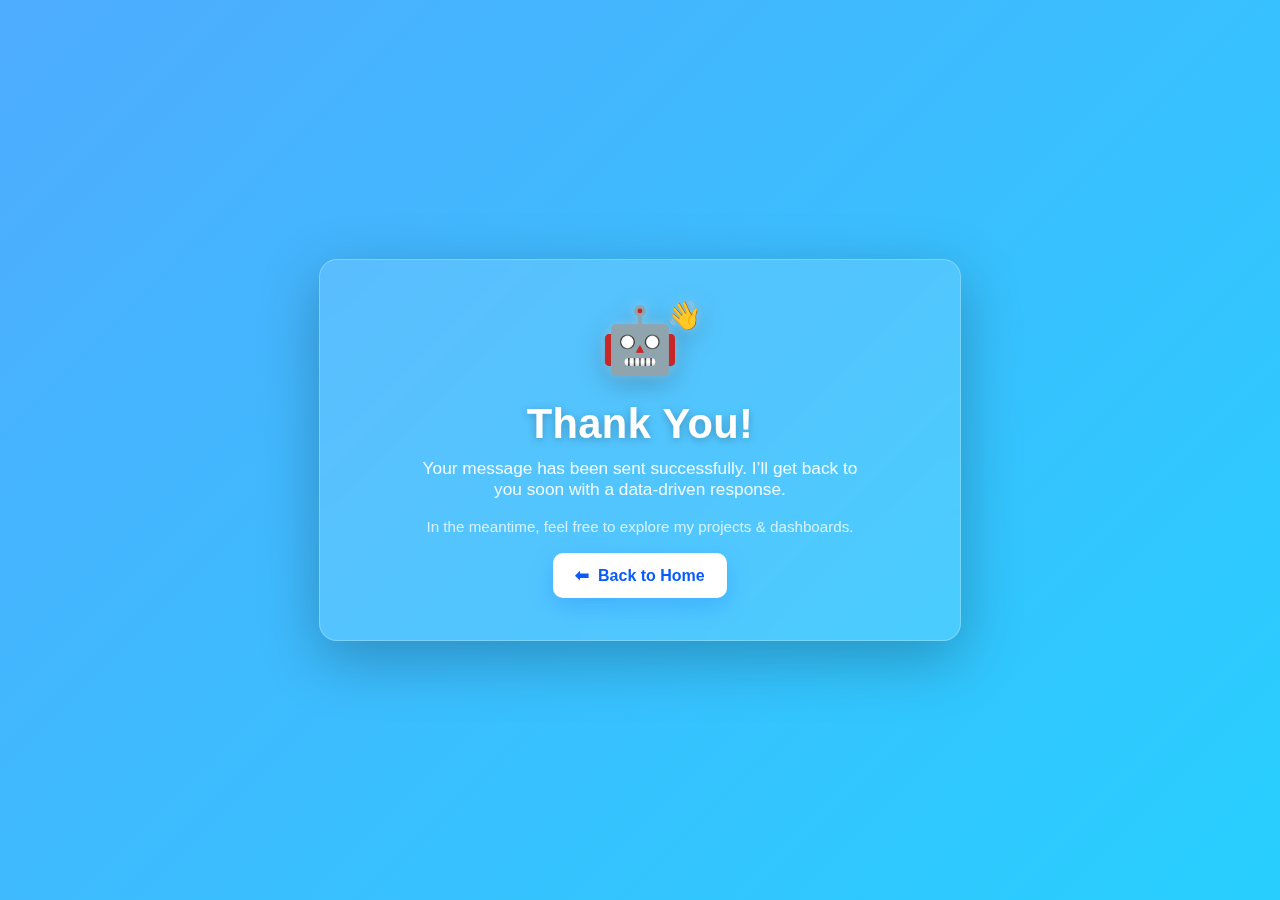
<file: thanks.html>
<!DOCTYPE html>
<html lang="en">
<head>
  <meta charset="UTF-8" />
  <meta name="viewport" content="width=device-width, initial-scale=1.0"/>
  <title>Thank You</title>
  <style>
    :root{
      --bg1:#4facfe; --bg2:#00f2fe;
      --card-bg: rgba(255,255,255,.12);
      --card-border: rgba(255,255,255,.25);
      --ink:#0b2569;
      --btn:#ffffff; --btn-ink:#0a5bff;
    }

    /* ---------- Page ---------- */
    body{
      font-family: "Segoe UI", Tahoma, Geneva, Verdana, sans-serif;
      min-height:100vh; margin:0;
      display:flex; align-items:center; justify-content:center;
      color:#fff; overflow:hidden;
      background: linear-gradient(135deg, var(--bg1), var(--bg2));
      background-size: 200% 200%;
      animation: bgShift 10s ease-in-out infinite;
    }
    @keyframes bgShift{
      0%{ background-position: 0% 50%; }
      50%{ background-position: 100% 50%; }
      100%{ background-position: 0% 50%; }
    }

    /* ---------- Card ---------- */
    .thankyou-box{
      position:relative;
      max-width: 560px;
      width:min(92vw,560px);
      text-align:center;
      padding: 48px 40px 42px;
      border-radius: 18px;
      backdrop-filter: blur(10px);
      background: var(--card-bg);
      border: 1px solid var(--card-border);
      box-shadow: 0 18px 60px rgba(0,0,0,.25);
    }

    /* ---------- Robot ---------- */
    .robot-wrap{
      height:84px; margin-bottom:8px; pointer-events:none;
    }
    .robot{
      font-size:64px; line-height:1;
      display:inline-block; position:relative;
      filter: drop-shadow(0 6px 12px rgba(0,0,0,.25));
      animation: bounce 1.6s ease-in-out infinite;
      text-shadow: 0 0 12px rgba(255,255,255,.35);
    }
    /* tiny waving hand next to the robot */
    .hand{
      position:absolute; right:-22px; top:-6px;
      font-size:28px; transform-origin: 70% 70%;
      animation: wave 1.6s ease-in-out infinite;
    }

    @keyframes bounce{
      0%,100%{ transform: translateY(0) scale(1); }
      50%{ transform: translateY(-18px) scale(1.03); }
    }
    @keyframes wave{
      0%,100%{ transform: rotate(0deg); }
      50%{ transform: rotate(22deg); }
    }

    h1{
      font-size: 2.6rem; margin: 6px 0 10px;
      letter-spacing:.4px;
      text-shadow: 0 2px 8px rgba(0,0,0,.25);
    }
    p{
      font-size: 1.08rem; margin: 0 auto 18px; max-width: 46ch;
      color: rgba(255,255,255,.92);
    }
    .subtle{
      font-size:.95rem; margin-top:2px;
      color: rgba(255,255,255,.75);
    }

    /* ---------- Button ---------- */
    .btn{
      display:inline-flex; align-items:center; gap:.55rem;
      margin-top: 18px; padding: 12px 22px;
      background: var(--btn); color: var(--btn-ink);
      font-weight: 700; text-decoration: none;
      border-radius: 10px; border: 0;
      box-shadow: 0 8px 24px rgba(10,91,255,.22);
      transition: transform .15s ease, box-shadow .2s ease, opacity .2s ease;
    }
    .btn:hover{ transform: translateY(-1px); box-shadow:0 12px 28px rgba(10,91,255,.28); }
    .btn:active{ transform: translateY(0); opacity:.95; }
    .btn .arr{ font-size:1.05em; }

    /* ---------- Motion preference ---------- */
    @media (prefers-reduced-motion: reduce){
      *{ animation: none !important; transition: none !important; }
    }
  </style>
</head>
<body>
  <div class="thankyou-box" role="status" aria-live="polite">
    <div class="robot-wrap" aria-hidden="true">
      <span class="robot" aria-label="Friendly robot">🤖
        <span class="hand">👋</span>
      </span>
    </div>

    <h1>Thank You!</h1>
    <p>Your message has been sent successfully. I’ll get back to you soon with a data-driven response.</p>
    <div class="subtle">In the meantime, feel free to explore my projects & dashboards.</div>

    <a class="btn" href="index.html">
      <span class="arr">⬅</span> Back to Home
    </a>
  </div>
</body>
</html>
</file>
